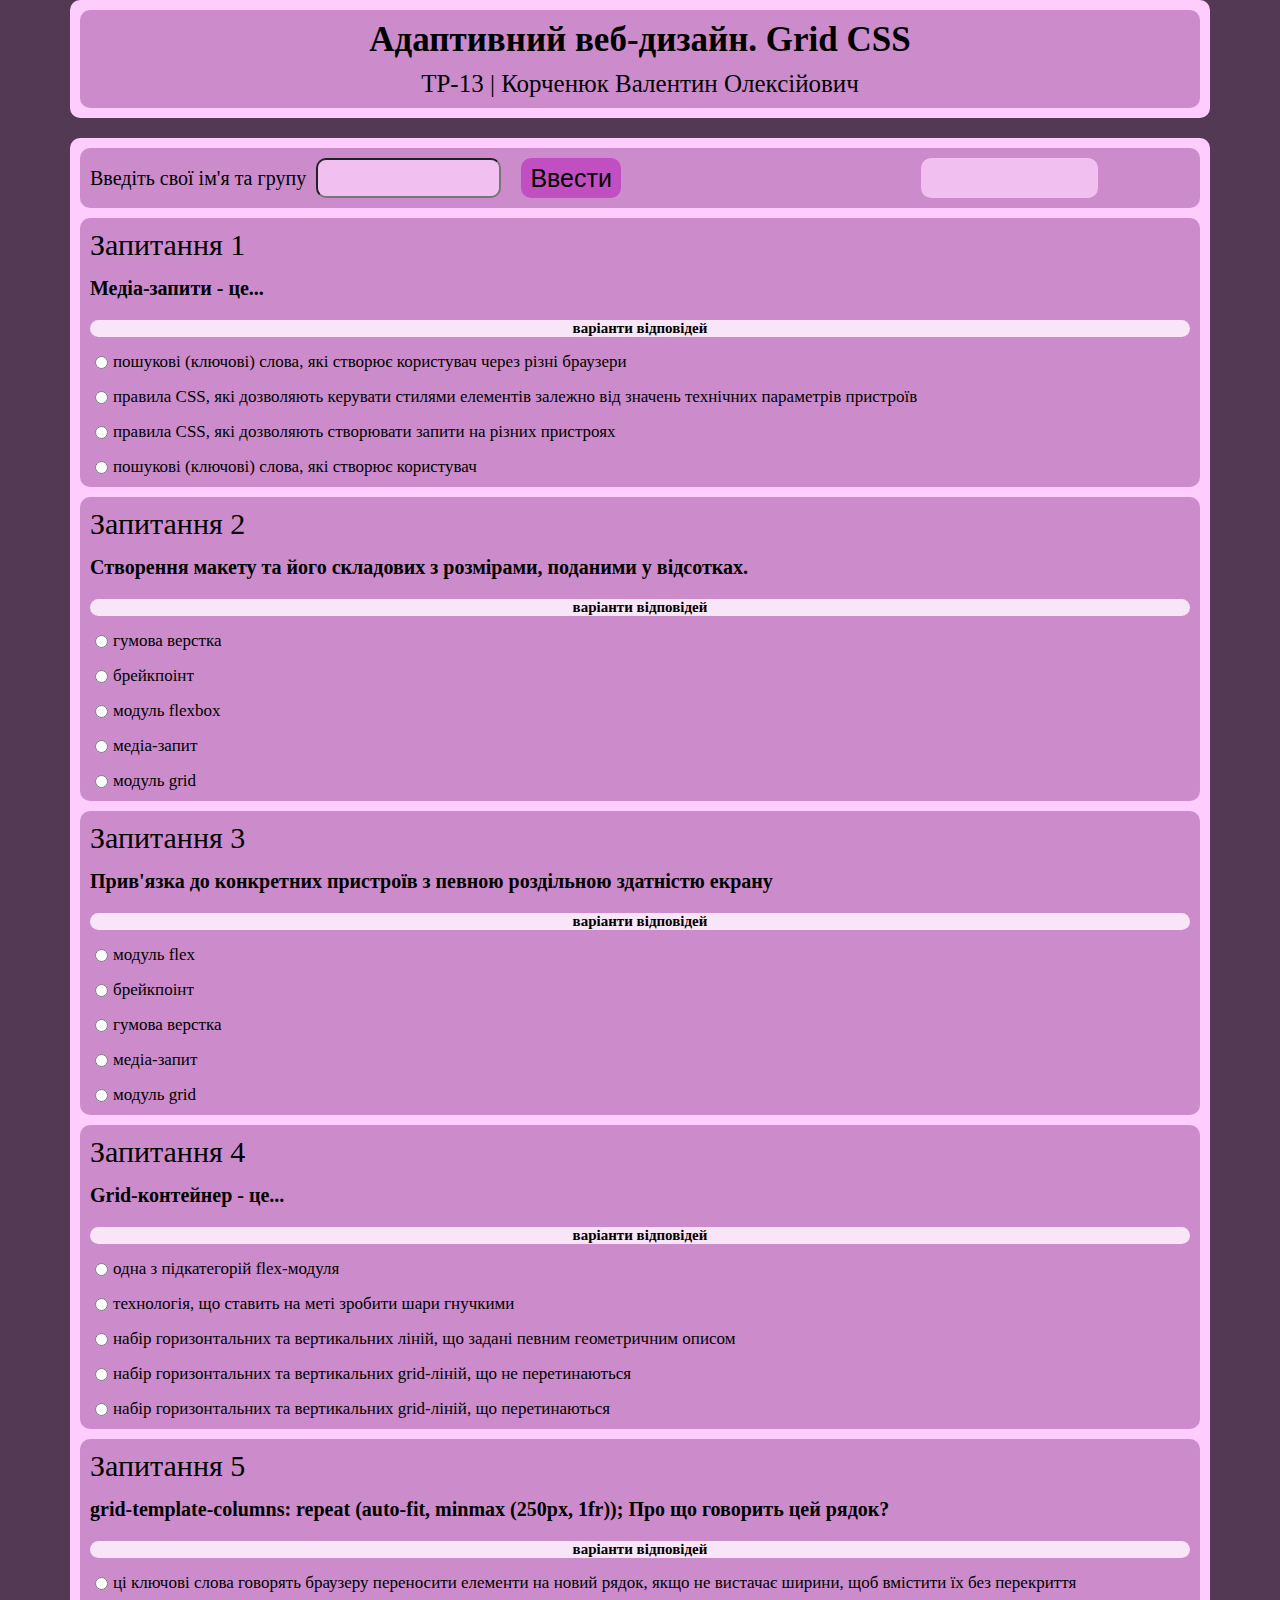
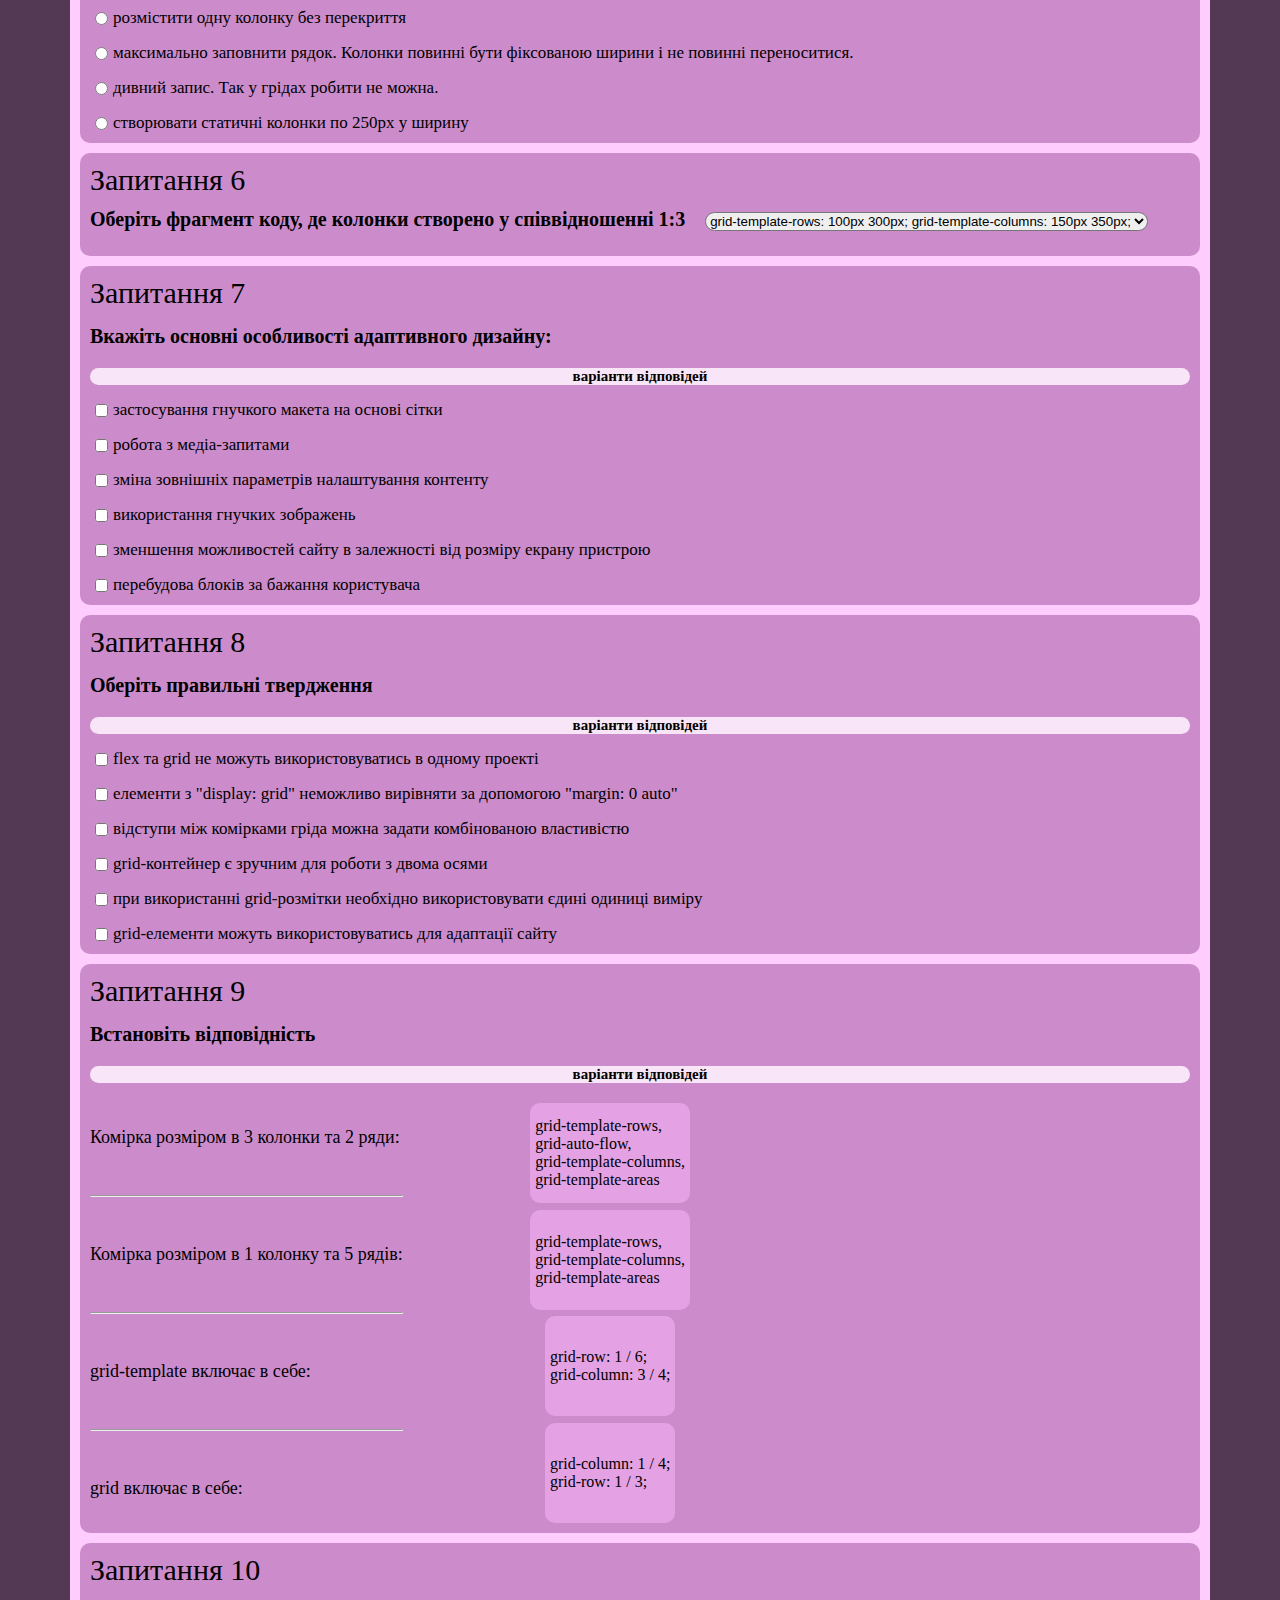
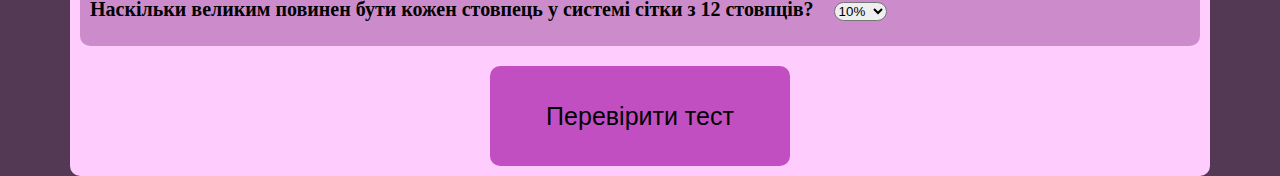
<file: index.html>
<!DOCTYPE html>
<html lang="en">
<head>
<meta charset="UTF-8">
<meta http-equiv="X-UA-Compatible" content="IE=edge">
<meta name="viewport" content="width=device-width, initial-scale=1.0">
<link rel="stylesheet" href="css/style.css">
<title>LR-4</title>
</head>
<body>
    <header>
        <div class="content-block ">
            <h1>Адаптивний веб-дизайн. Grid CSS</h1>
            <div class="descr">ТР-13 | Корченюк Валентин Олексійович</div>
        </div>
    </header>
    <div class="container">
        <form action="#">
            <div class="content-block">
                <div class="content-block-wrapper">
                    <label for="group">Введіть свої ім'я та групу</label>
                    <input type="text" name="group" onchange="document.querySelector('.name-group').innerHTML = this.value; this.value = null;">
                    <input type="button" value="Ввести">
                    <div class="name-group"></div>
                </div>
            </div>
            <div class="content-block ">
                <div class="question-label">Запитання 1</div>
                <div class="question-view-item-content">
                    <strong>Медіа-запити - це...</strong> 
                </div>
                <div class="question-label-options">
                    <span>варіанти відповідей</span>
                </div>
                <div class="question-options">
                    <div class="text-option">
                        <input type="radio" name="variant1">
                        <div class="option-text">правила CSS, які дозволяють керувати стилями елементів залежно від значень технічних параметрів пристроїв</div>
                    </div>
                    <div class="text-option">
                        <input type="radio" name="variant1">
                        <div class="option-text">правила CSS, які дозволяють створювати запити на різних пристроях</div>
                    </div>
                    <div class="text-option">
                        <input type="radio" name="variant1">
                        <div class="option-text">пошукові (ключові) слова, які створює користувач</div>
                    </div>
                    <div class="text-option">
                        <input type="radio" name="variant1">
                        <div class="option-text">пошукові (ключові) слова, які створює користувач через різні браузери</div>
                    </div>
                </div>
            </div>
            <div class="content-block ">
                <div class="question-label">Запитання 2</div>
                <div class="question-view-item-content">
                    <strong>Створення макету та його складових з розмірами, поданими у відсотках.</strong> 
                </div>
                <div class="question-label-options">
                    <span>варіанти відповідей</span>
                </div>
                <div class="question-options">
                    <div class="text-option">
                        <input type="radio" name="variant2">
                        <div class="option-text">гумова верстка</div>
                    </div>
                    <div class="text-option">
                        <input type="radio" name="variant2">
                        <div class="option-text">брейкпоінт</div>
                    </div>
                    <div class="text-option">
                        <input type="radio" name="variant2">
                        <div class="option-text">медіа-запит</div>
                    </div>
                    <div class="text-option">
                        <input type="radio" name="variant2">
                        <div class="option-text">модуль flexbox</div>
                    </div>
                    <div class="text-option">
                        <input type="radio" name="variant2">
                        <div class="option-text">модуль grid</div>
                    </div>
                </div>
            </div>
            <div class="content-block ">
                <div class="question-label">Запитання 3</div>
                <div class="question-view-item-content">
                    <strong>Прив'язка до конкретних пристроїв з певною роздільною здатністю екрану</strong> 
                </div>
                <div class="question-label-options">
                    <span>варіанти відповідей</span>
                </div>
                <div class="question-options">
                    <div class="text-option">
                        <input type="radio" name="variant3">
                        <div class="option-text">брейкпоінт</div>
                    </div>
                    <div class="text-option">
                        <input type="radio" name="variant3">
                        <div class="option-text">гумова верстка</div>
                    </div>
                    <div class="text-option">
                        <input type="radio" name="variant3">
                        <div class="option-text">медіа-запит</div>
                    </div>
                    <div class="text-option">
                        <input type="radio" name="variant3">
                        <div class="option-text">модуль flex</div>
                    </div>
                    <div class="text-option">
                        <input type="radio" name="variant3">
                        <div class="option-text">модуль grid</div>
                    </div>
                </div>
            </div>
            <div class="content-block ">
                <div class="question-label">Запитання 4</div>
                <div class="question-view-item-content">
                    <strong>Grid-контейнер - це...</strong> 
                </div>
                <div class="question-label-options">
                    <span>варіанти відповідей</span>
                </div>
                <div class="question-options">
                    <div class="text-option">
                        <input type="radio" name="variant4">
                        <div class="option-text">набір горизонтальних та вертикальних ліній, що задані певним геометричним описом</div>
                    </div>
                    <div class="text-option">
                        <input type="radio" name="variant4">
                        <div class="option-text">набір горизонтальних та вертикальних grid-ліній, що не перетинаються</div>
                    </div>
                    <div class="text-option">
                        <input type="radio" name="variant4">
                        <div class="option-text">набір горизонтальних та вертикальних grid-ліній, що перетинаються</div>
                    </div>
                    <div class="text-option">
                        <input type="radio" name="variant4">
                        <div class="option-text">технологія, що ставить на меті зробити шари гнучкими</div>
                    </div>
                    <div class="text-option">
                        <input type="radio" name="variant4">
                        <div class="option-text">одна з підкатегорій flex-модуля</div>
                    </div>
                </div>
            </div>
            <div class="content-block ">
                <div class="question-label">Запитання 5</div>
                <div class="question-view-item-content">
                    <strong>grid-template-columns: repeat (auto-fit, minmax (250px, 1fr)); Про що говорить цей рядок?</strong>
                </div>
                <div class="question-label-options">
                    <span>варіанти відповідей</span>
                </div>
                <div class="question-options">
                    <div class="text-option">
                        <input type="radio" name="variant5">
                        <div class="option-text">максимально заповнити рядок. Колонки повинні бути фіксованою ширини і не повинні переноситися.</div>
                    </div>
                    <div class="text-option">
                        <input type="radio" name="variant5">
                        <div class="option-text">дивний запис. Так у грідах робити не можна.</div>
                    </div>
                    <div class="text-option">
                        <input type="radio" name="variant5">
                        <div class="option-text">ці ключові слова говорять браузеру переносити елементи на новий рядок, якщо не вистачає ширини, щоб вмістити їх без перекриття</div>
                    </div>
                    <div class="text-option">
                        <input type="radio" name="variant5">
                        <div class="option-text">розмістити одну колонку без перекриття</div>
                    </div>
                    <div class="text-option">
                        <input type="radio" name="variant5">
                        <div class="option-text">створювати статичні колонки по 250px у ширину</div>
                    </div>
                </div>
            </div>
            <div class="content-block -dropdown">
                <div class="question-label">Запитання 6</div>
                <label for="vrnts1" class="question-view-item-dropdown-content">
                    <strong>Оберіть фрагмент коду, де колонки створено у співвідношенні 1:3</strong>
                </label>
                <select name="vrnts1" class="question-dropdown-options">
                    <option name="vrnt1" class="dropdown-option-text">grid-template-rows: 100px 300px; grid-template-columns: 150px 350px;</option>
                    <option name="vrnt1" class="dropdown-option-text">grid-template-areas: '1fr' '3fr';</option>
                    <option name="vrnt1" class="dropdown-option-text">grid-template-columns: 1fr 3fr;</option>
                    <option name="vrnt1" class="dropdown-option-text">grid-template-colums: 10% 30px;</option>
                </select>
            </div>
            <div class="content-block ">
                <div class="question-label">Запитання 7</div>
                <div class="question-view-item-content">
                    <strong>Вкажіть основні особливості адаптивного дизайну:</strong>
                </div>
                <div class="question-label-options">
                    <span>варіанти відповідей</span>
                </div>
                <div class="question-options">
                    <div class="text-option">
                        <input type="checkbox" name="check1">
                        <div class="option-text">застосування гнучкого макета на основі сітки</div>
                    </div>
                    <div class="text-option">
                        <input type="checkbox" name="check1">
                        <div class="option-text">робота з медіа-запитами</div>
                    </div>
                    <div class="text-option">
                        <input type="checkbox" name="check1">
                        <div class="option-text">зміна зовнішніх параметрів налаштування контенту</div>
                    </div>
                    <div class="text-option">
                        <input type="checkbox" name="check1">
                        <div class="option-text">використання гнучких зображень</div>
                    </div>
                    <div class="text-option">
                        <input type="checkbox" name="check1">
                        <div class="option-text">перебудова блоків за бажання користувача</div>
                    </div>
                    <div class="text-option">
                        <input type="checkbox" name="check1">
                        <div class="option-text">зменшення можливостей сайту в залежності від розміру екрану пристрою</div>
                    </div>
                </div>
            </div>
            <div class="content-block ">
                <div class="question-label">Запитання 8</div>
                <div class="question-view-item-content">
                    <strong>Оберіть правильні твердження</strong>
                </div>
                <div class="question-label-options">
                    <span>варіанти відповідей</span>
                </div>
                <div class="question-options">
                    <div class="text-option">
                        <input type="checkbox" name="check2">
                        <div class="option-text">grid-контейнер є зручним для роботи з двома осями</div>
                    </div>
                    <div class="text-option">
                        <input type="checkbox" name="check2">
                        <div class="option-text">flex та grid не можуть використовуватись в одному проекті</div>
                    </div>
                    <div class="text-option">
                        <input type="checkbox" name="check2">
                        <div class="option-text">при використанні grid-розмітки необхідно використовувати єдині одиниці виміру</div>
                    </div>
                    <div class="text-option">
                        <input type="checkbox" name="check2">
                        <div class="option-text">елементи з "display: grid" неможливо вирівняти за допомогою "margin: 0 auto"</div>
                    </div>
                    <div class="text-option">
                        <input type="checkbox" name="check2">
                        <div class="option-text">grid-елементи можуть використовуватись для адаптації сайту</div>
                    </div>
                    <div class="text-option">
                        <input type="checkbox" name="check2">
                        <div class="option-text">відступи між комірками гріда можна задати комбінованою властивістю</div>
                    </div>
                </div>
            </div>
            <div class="content-block">
                <div class="question-label">Запитання 9</div>
                <div class="question-view-item-content">
                    <strong>Встановіть відповідність</strong>
                </div>
                <div class="question-label-options">
                    <span>варіанти відповідей</span>
                </div>
                <div class="question-view-item">
                    <div class="questions">
                        <div class="questions-question" name="1">Комірка розміром в 3 колонки та 2 ряди:</div>
                        <hr>
                        <div class="questions-question" name="2">Комірка розміром в 1 колонку та 5 рядів:</div>
                        <hr>
                        <div class="questions-question" name="3">grid-template включає в себе:</div>
                        <hr>
                        <div class="questions-question" name="4">grid включає в себе:</div>
                    </div>
                    <div class="question-options">
                        <div class="drag">
                            <p draggable="true" id="1">grid-column: 1 / 4; <br> grid-row: 1 / 3;</p>
                        </div>
                        <div class="drag">
                            <p draggable="true" id="2">grid-row: 1 / 6; <br> grid-column: 3 / 4;</p>
                        </div>
                        <div class="drag">
                            <p draggable="true" id="3">grid-template-rows, <br> grid-template-columns, <br> grid-template-areas</p>
                        </div>
                        <div class="drag">
                            <p draggable="true" id="4">grid-template-rows, <br> grid-auto-flow, <br> grid-template-columns, <br> grid-template-areas</p>
                        </div>
                    </div>
                </div>
            </div>
            <div class="content-block">
                <div class="question-label">Запитання 10</div>
                <label for="vrnts2" class="question-view-item-dropdown-content">
                    <strong>Наскільки великим повинен бути кожен стовпець у системі сітки з 12 стовпців?</strong>
                </label>
                <select name="vrnts2" class="question-dropdown-options">
                    <option name="vrnt2" class="dropdown-option-text">10%</option>
                    <option name="vrnt2" class="dropdown-option-text">8,3%</option>
                    <option name="vrnt2" class="dropdown-option-text">12%</option>
                    <option name="vrnt2" class="dropdown-option-text">5,6%</option>
                </select>
            </div>
            <input type="button" value="Перевірити тест"  onclick="getScore()">
        </form>
    </div>
    <script src="js/script.js"></script>
</body>
</file>
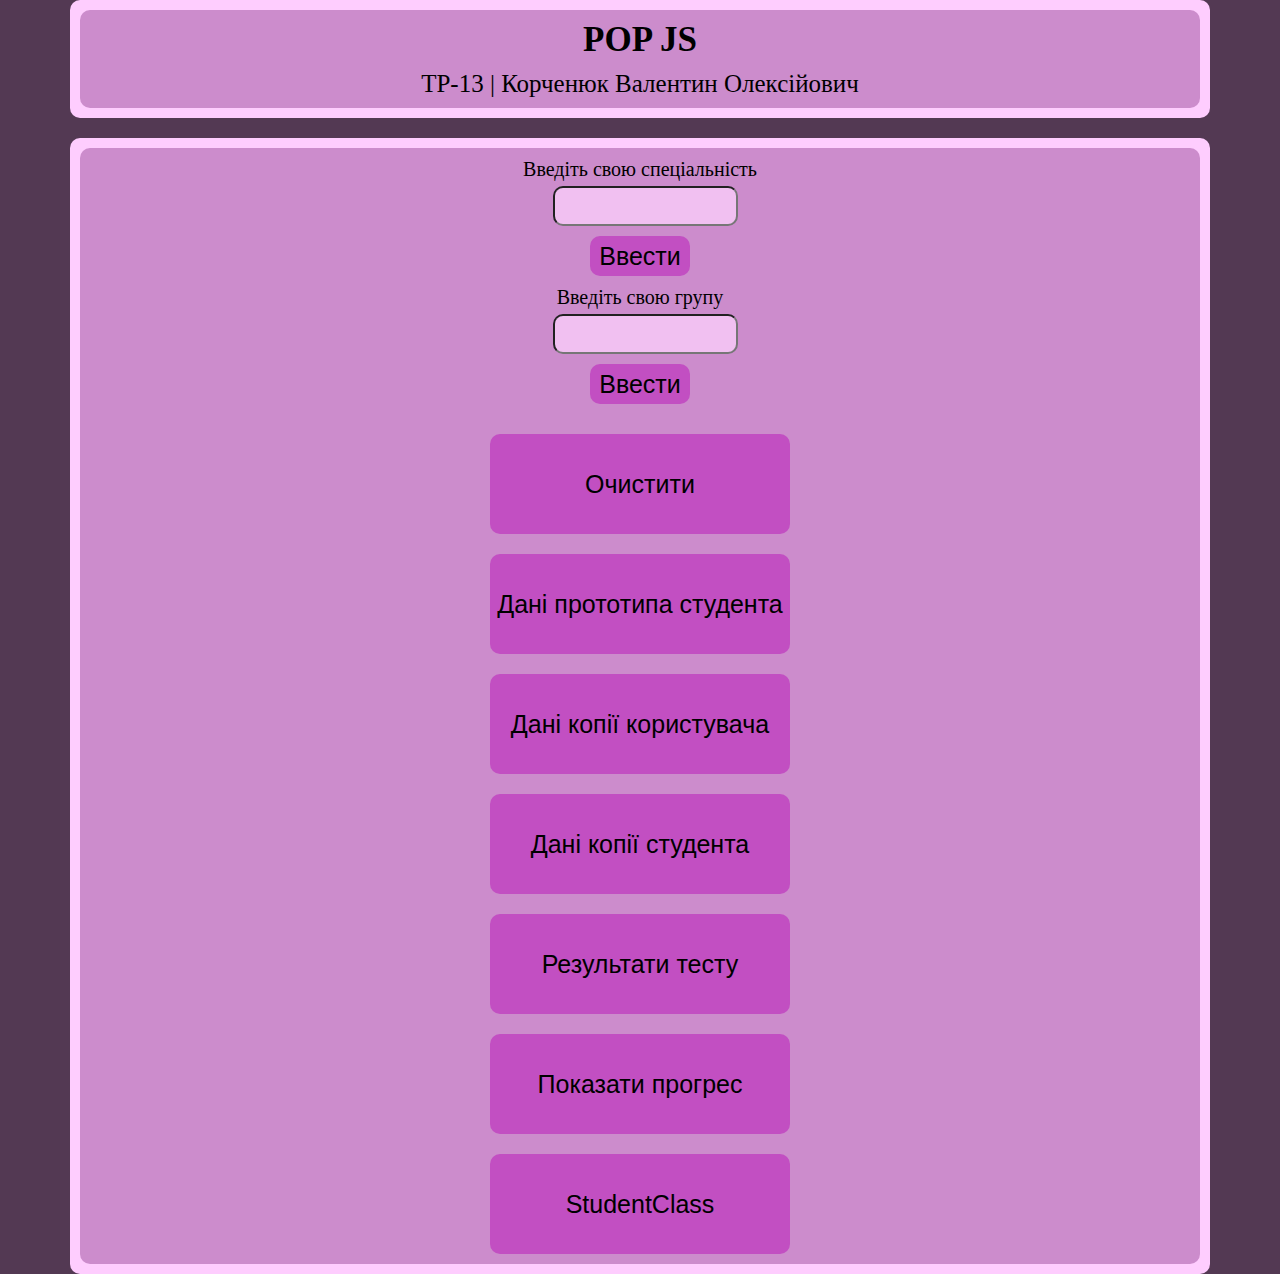
<file: pop.html>
<!DOCTYPE html>
<html lang="en">
<head>
    <meta charset="UTF-8">
    <meta http-equiv="X-UA-Compatible" content="IE=edge">
    <meta name="viewport" content="width=device-width, initial-scale=1.0">
    <link rel="stylesheet" href="css/style.css">
    <title>LR_5</title>
</head>
<body>
    <header>
        <div class="content-block ">
            <h1>POP JS</h1>
            <div class="descr">ТР-13 | Корченюк Валентин Олексійович</div>
        </div>
    </header>
    <div class="container">
        <form action="#">
            <div class="content-block">
                <div class="content-block-wrapper" style="flex-direction: column;">
                    <label for="speciality" style="margin-bottom: 5px;">Введіть свою спеціальність</label>
                    <input type="text" name="speciality">
                    <input type="button" value="Ввести" style="margin: 10px 0 10px 0;" onclick="getStudentSpeciality()">
                    <label for="group" style="margin-bottom: 5px;">Введіть свою групу</label>
                    <input type="text" name="group">
                    <input type="button" value="Ввести" style="margin: 10px 0 10px 0;" onclick="getStudentGroup()">
                    <input type="button" value="Очистити" onclick="wipeStudentData()">
                    <input type="button" value="Дані прототипа студента" style="margin: 20px 0 0 0;" onclick="SomeGuy.showData();">
                    <input type="button" value="Дані копії користувача" style="margin: 20px 0 0 0;" onclick="showUserCopy();">
                    <input type="button" value="Дані копії студента" style="margin: 20px 0 0 0;" onclick="showStudentCopy();">
                    <input type="button" value="Результати тесту" style="margin: 20px 0 0 0;" onclick="getProgress();">
                    <input type="button" value="Показати прогрес" style="margin: 20px 0 0 0;" onclick="Progress.showData();">
                    <input type="button" value="StudentClass" style="margin: 20px 0 0 0;" onclick="studentData();">
                </div>
            </div>
        </form>
    </div>
    <script src="js/pop.js"></script>
</body>
</html>
</file>
<file: css/style.css>
* {
    margin: 0;
    box-sizing: border-box;
    border-radius: 10px;
}
body {
    background-color: #533953;
}
.container, header {
    display: block;
    width: 1140px;
    margin: 0 auto;
    padding: 10px;
    border-radius: 10px;
    background-color: #fecdfe;
}
header {
    margin-bottom: 20px;
    text-align: center;
}
header h1 {
    font-size: 35px;
}
header .descr {
    margin-top: 10px;
    font-size: 25px;
}
.name-group {
    display: flex;
    margin-left: 300px;
    font-weight: bold;
    padding: 5px;
    align-items: center;
    justify-content: center;
    background-color: #f1c0f1;
    width: 177px;
    height: 40px;
}
.content-block {
    background: #cc8ccc;
    border-radius: 10px;
    padding: 10px;
    margin-top: 10px;
}
.content-block:first-of-type {
    margin: 0;
}

.content-block-wrapper {
    display: flex;
    align-items: center;
}
.option-text {
    display: inline-block;
}
.question-label {
    font-size: 30px;
}
.question-view-item-content, .question-view-item-dropdown-content {
    font-size: 20px;
    margin-top: 15px;
}
.question-dropdown-options {
    margin: 15px;
}
.question-label-options {
    margin-top: 20px;
    text-align: center;
    background-color: #f8e5f8;
    border-radius: 10px;
    font-size: 15px;
    font-weight: bold;
}
.question-options, .questions {
    display: flex;
    flex-direction: column;
}
.text-option {
    font-size: 17px;
    margin-top: 15px;
    padding: 0 5px 0 5px;
    display: flex;
    align-items: center;
}
.option-text {
    margin-left: 5px;
}
.container input[type='button'] {
    width: 300px;
    height: 100px;
    background-color: #c24fc2;
    border: none;
    border-radius: 10px;
    display: block;
    margin: 0 auto;
    margin-top: 20px;
    font-size: 25px;
}
.container input[value='Ввести'] {
    width: 100px;
    height: 40px;
    margin: 0;
    margin-left: 20px;
}
label[for="group"], label[for="speciality"] {
    font-size: 20px;
}
input[name="group"], input[name="speciality"] {
    height: 40px;
    margin-left: 10px;
    background-color: #f1c0f1;
}
.questions {
    justify-content: space-around;
    height: 420px;
    font-size: 18px;
    align-self: center;
}
.question-view-item {
    display: flex;
    width: 600px;
    justify-content: space-between;
    margin-top: 20px;
}
.question-view-item .question-options {
    justify-content: space-between;
    align-items: center;
}
.question-view-item .question-options .text-option~*~*~*~ {
    margin: 0;
}
p[draggable='true'] {
    display: flex;
    align-items: center;
    height: 100px;
    background-color: #e4a2e4;
    padding: 5px;
}
input[type="button"]:hover {
    opacity: 0.4;
    transition: all 0.5s;
}
</file>
